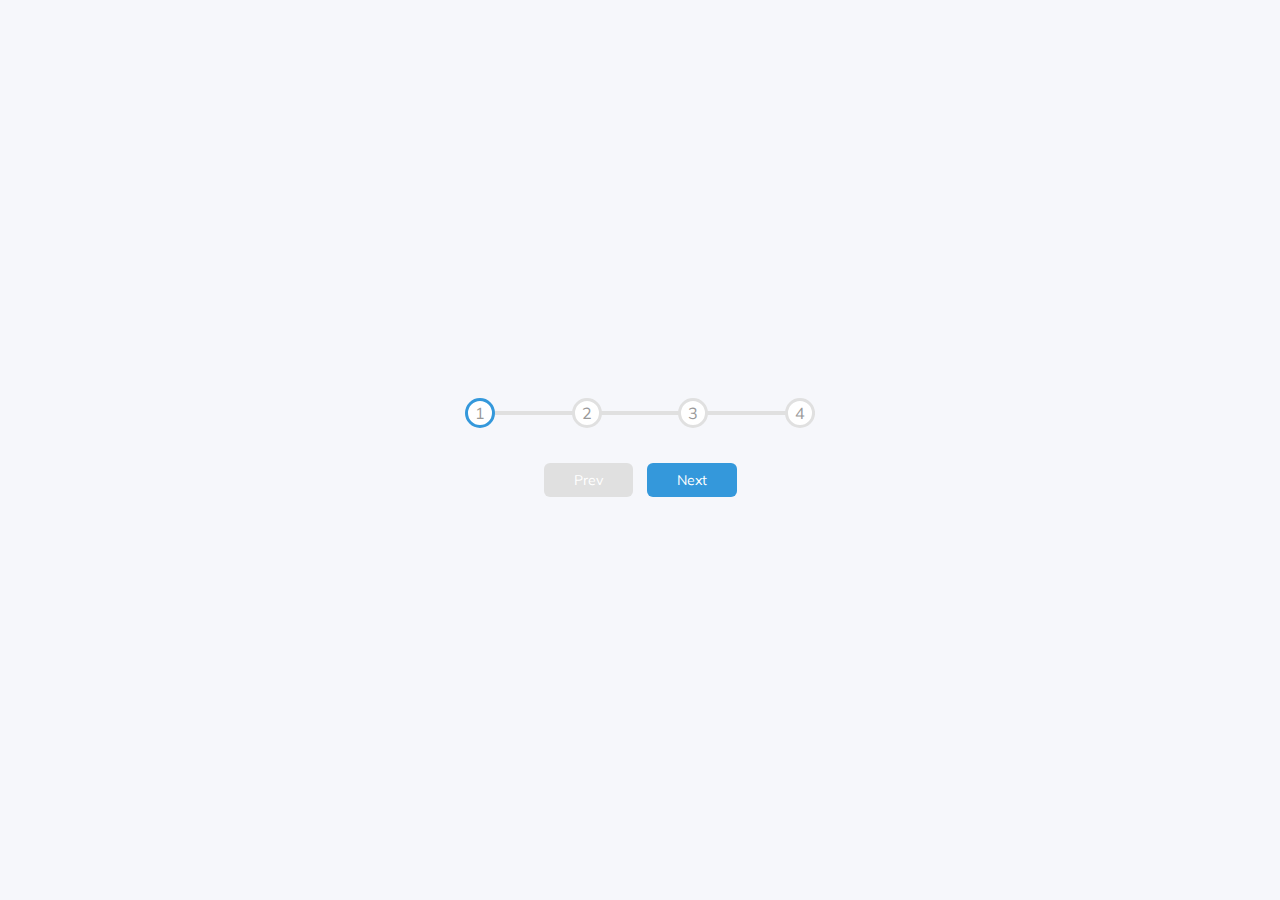
<file: day 2(Progress steps)/index.html>
<!doctype html>
<html lang="en">
<head>
    <meta charset="UTF-8">
    <meta name="viewport"
          content="width=device-width, user-scalable=no, initial-scale=1.0, maximum-scale=1.0, minimum-scale=1.0">
    <meta http-equiv="X-UA-Compatible" content="ie=edge">
    <title>Progress Steps</title>
    <link rel="stylesheet" href="https://cdnjs.cloudflare.com/ajax/libs/font-awesome/5.15.3/css/all.min.css"/>
    <link rel="stylesheet" href="style.css"/>
</head>
<body>

    <div class="container">
        <div class="progress-container">
            <div class="progress" id="progress"></div>
            <div class="circle active">1</div>
            <div class="circle">2</div>
            <div class="circle">3</div>
            <div class="circle">4</div>
        </div>

        <button class="btn" id="prev" disabled>Prev</button>
        <button class="btn" id="next">Next</button>
    </div>

    <script src="script.js"></script>
</body>
</html>
</file>
<file: day 2(Progress steps)/style.css>
@import url('https://fonts.googleapis.com/css?family=Muli&display=swap');

:root {
    --line-border-fill: #3498db;
    --line-border-empty: #e0e0e0;
}

* {
    box-sizing: border-box;
}

body {
    background-color: #f6f7fb;
    font-family: 'Muli', sans-serif;
    display: flex;
    align-items: center;
    justify-content: center;
    overflow: hidden;
    height: 100vh;
    margin: 0;
}

.container {
    text-align: center;
}

.progress-container {
    display: flex;
    justify-content: space-between;
    position: relative;
    margin-bottom: 30px;
    max-width: 100%;
    width: 350px;
}

.progress {
    background-color: var(--line-border-fill);
    position: absolute;
    top: 50%;
    left: 0;
    transform: translateY(-50%);
    height: 4px;
    width: 0;
    z-index: -1;
    transition: 0.4s ease;
}

.progress-container::before {
    content: '';
    background-color: var(--line-border-empty);
    position: absolute;
    top: 50%;
    left: 0;
    transform: translateY(-50%);
    height: 4px;
    width: 100%;
    z-index: -1;
    transition: 0.4s ease;
}

.circle {
    background-color: #fff;
    color: #999;
    border-radius: 50%;
    height: 30px;
    width: 30px;
    display: flex;
    justify-content: center;
    align-items: center;
    border: 3px solid var(--line-border-empty);
    transition: .4s ease;
}

.circle.active {
    border-color: var(--line-border-fill);
}

.btn {
    background-color: var(--line-border-fill);
    color: #fff;
    border: 0;
    border-radius: 6px;
    cursor: pointer;
    font-family: inherit;
    padding: 8px 30px;
    margin: 5px;
    font-size: 14px;
}

.btn:active {
    transform: scale(0.98);
}

.btn:focus {
    outline: 0;
}

.btn:disabled {
    background-color: var(--line-border-empty);
    cursor: not-allowed;
}
</file>
